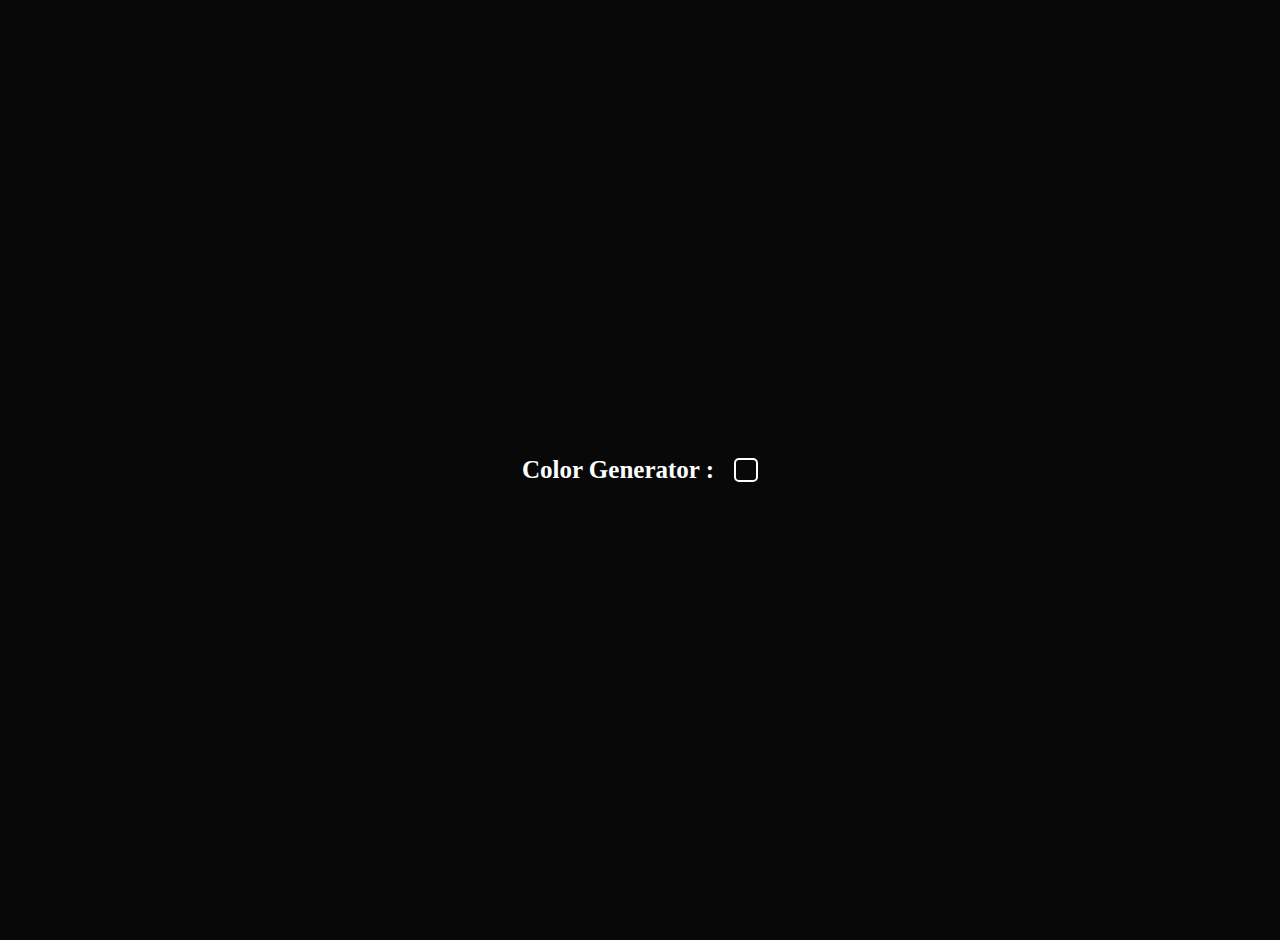
<file: Html/colorgenerator.html>
<!DOCTYPE html>
<html lang="en">

<head>
    <meta charset="UTF-8">
    <title>Color Generator</title>
    <style>
        body {
            display: flex;
            margin: 0;
            padding: 20px;
            background-color: rgb(8, 8, 8);
            align-items: center;
            justify-content: center;
            height: 100vh;

        }
        .container {
            display: flex;
            flex-direction: row;
            border: ;
        }
      
        h1 {
            margin-right: 20px;
            font-size: 25px;
            color: white;
        }
        button {
            background-color: rgba(0, 0, 0,0.0);
            color: white;
            cursor: pointer;
            font-size: 16px;
            width: 100%;
            height: 100%;
            padding: 10px;
            border: 2px solid white;
            border-radius: 5px;
}
    </style>
</head>

<body>
    
    <h1>Color Generator : </h1>
    <div class="container"> 
        <button id="random"></button>
    </div>
    

    <script>
        document.getElementById("random").addEventListener("click", function() {
            let r = Math.floor(Math.random() * 256);
            let g = Math.floor(Math.random() * 256);
            let b = Math.floor(Math.random() * 256);
            let color = `rgb(${r}, ${g}, ${b})`;
            document.body.style.backgroundColor = color;
        });
    </script>
</body>

</html>
</file>
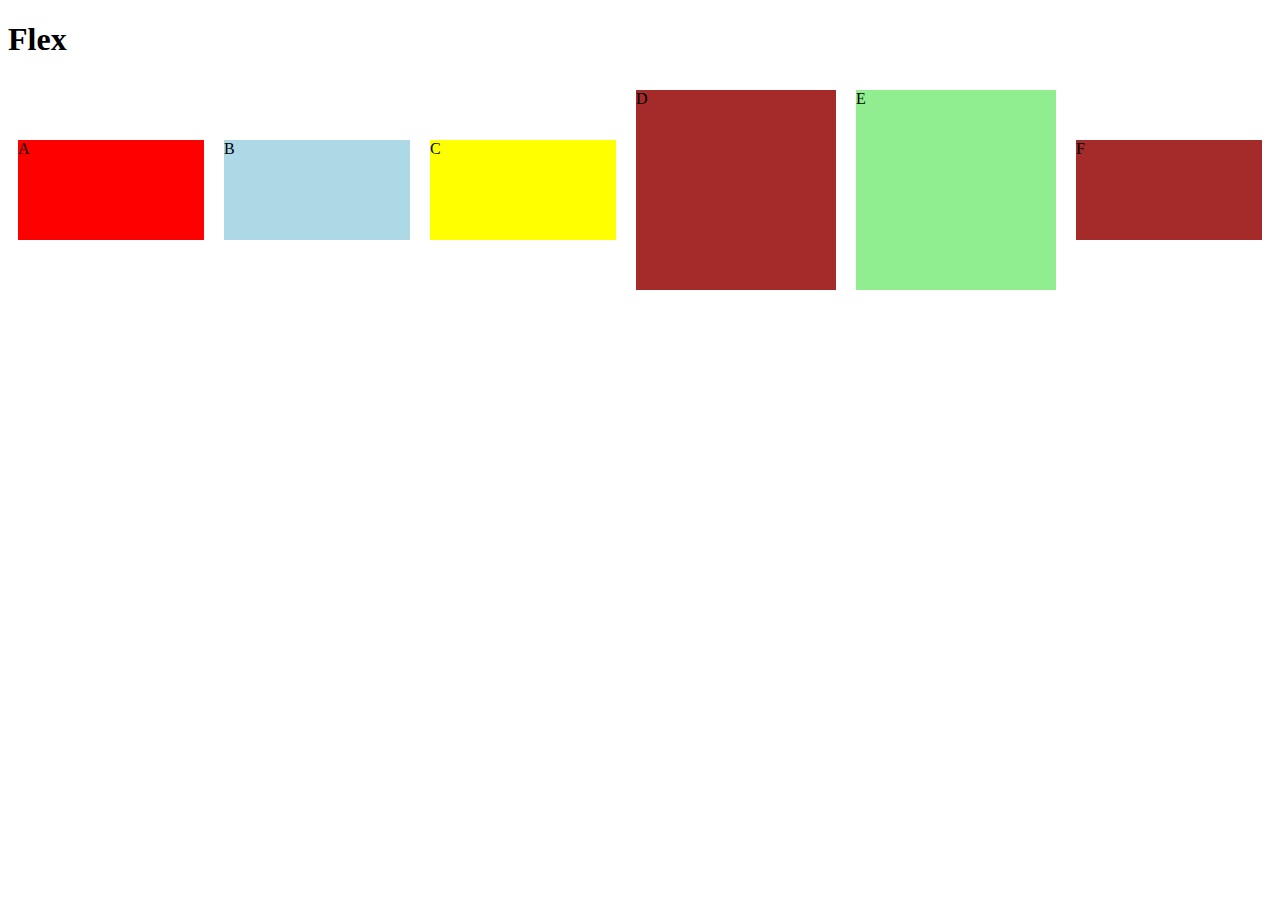
<file: Html/flex.html>
<!DOCTYPE html>
<html lang="en">
<head>
    <meta charset="UTF-8">
    <meta name="viewport" content="width=device-width, initial-scale=1.0">
    <title>Flex</title>
        <style>
            #content {
        display: flex;
        flex-wrap: wrap;
        justify-content: space-around;
        align-items: center;
        }
        .small {
        flex-grow: 1;
        width: 100px;
        height: 100px;
        margin: 10px;
        
        }
        .double {
        width: 200px;
        height: 200px;
        margin: 10px;
        flex-shrink
        }

        </style>
</head>
<body>
    <h1>Flex</h1>
    <div id="content">
        <div class="small" style="background-color:red;">A</div>
        <div class="small" style="background-color:lightblue;">B</div>
        <div class="small" style="background-color:yellow;">C</div>
        <div class="double" style="background-color:brown;">D</div>
        <div class="double" style="background-color:lightgreen;">E</div>
        <div class="small" style="background-color:brown;">F</div>
    </div>
</html>
</file>
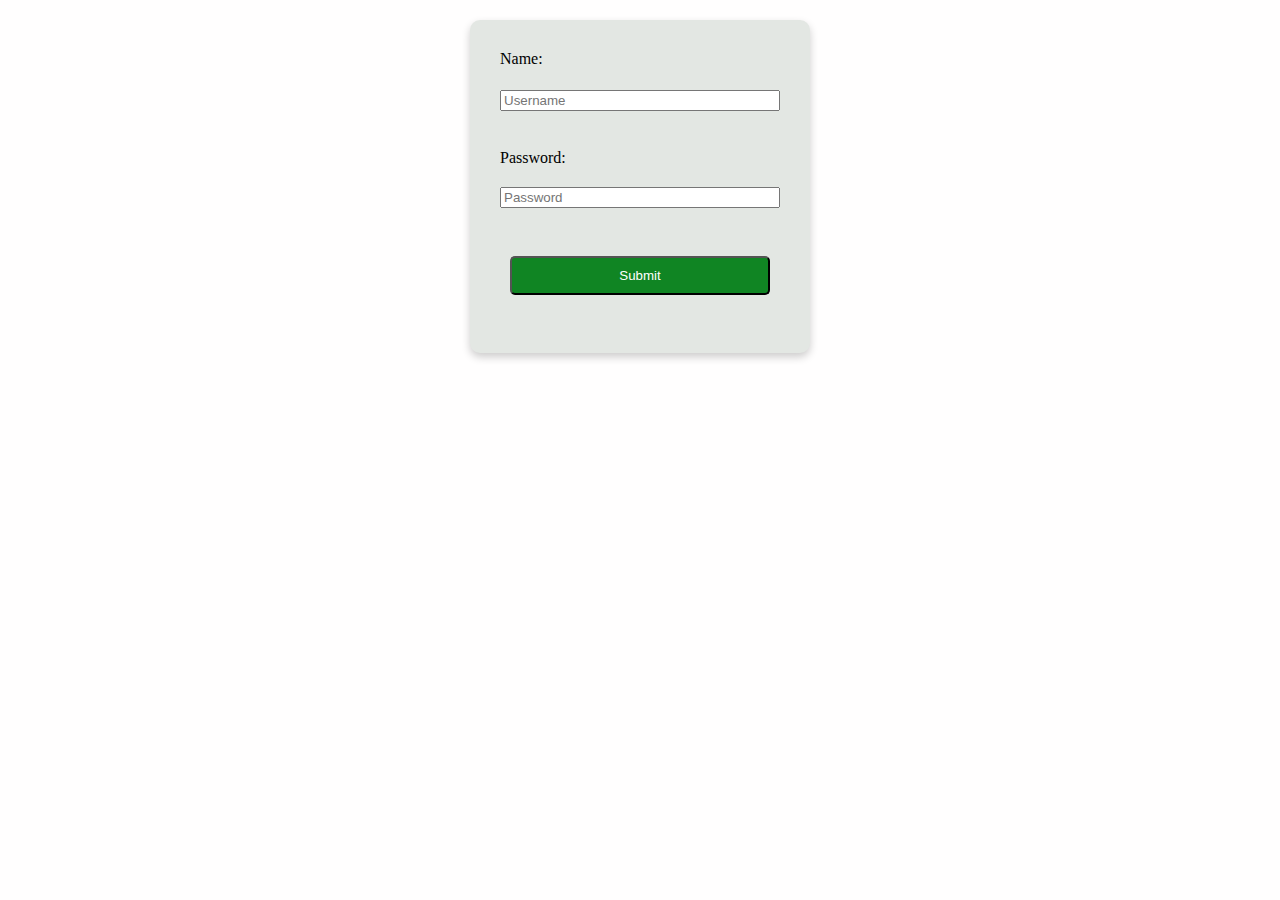
<file: Html/Forms.html>
<!DOCTYPE html>
<html lang="en">
<head>
    <meta charset="UTF-8">
    <meta name="viewport" content="width=device-width, initial-scale=1.0">
    <title>Forms</title>
    <style>

        body{
            display: flex;
            justify-content: center;
            align-items: center;
            margin: 0;
            padding: 20px;
            background-color: rgb(255, 254, 254);

        }

        form{
            display:flex;
            flex-direction: column;
            flex-wrap: wrap;
            width: 300px;
            padding: 20px;
            background: rgb(227, 231, 227);
            box-shadow: 0px 4px 8px rgba(0, 0, 0, 0.2);
            border-radius: 10px;
        }
        label{
            margin: 10px;
            flex-grow: 1;

        }
        input{
            margin: 10px;
            flex-grow: 1;
        }
        .name{
            flex-grow: 1;
            flex-basis: 20PX;
        }
        button{
            margin: 20px;
            flex-grow: 1;
            background-color: rgb(16, 133, 35);
            color: white;
            padding: 10px;
            border-radius: 5px;
        }
    </style>

</head>
<body>
    <form id="Student form">
        <label class="name" >Name:</label>
        <input type="text" name="name" id="name" placeholder="Username" required>
        <br>
        <label for="password">Password:</label>
        <input type="password" name="password" id="password" placeholder="Password" required></br>
        <button type="submit">Submit</button>
        <br>
    </form>
    <script>
        var form=document.getElementById("Student form");
        form.addEventListener("submit", function(event)
        {
                event.preventDefault();
                alert("Form Submitted");
            
        });
    </script>
    </body>
</html>
</file>
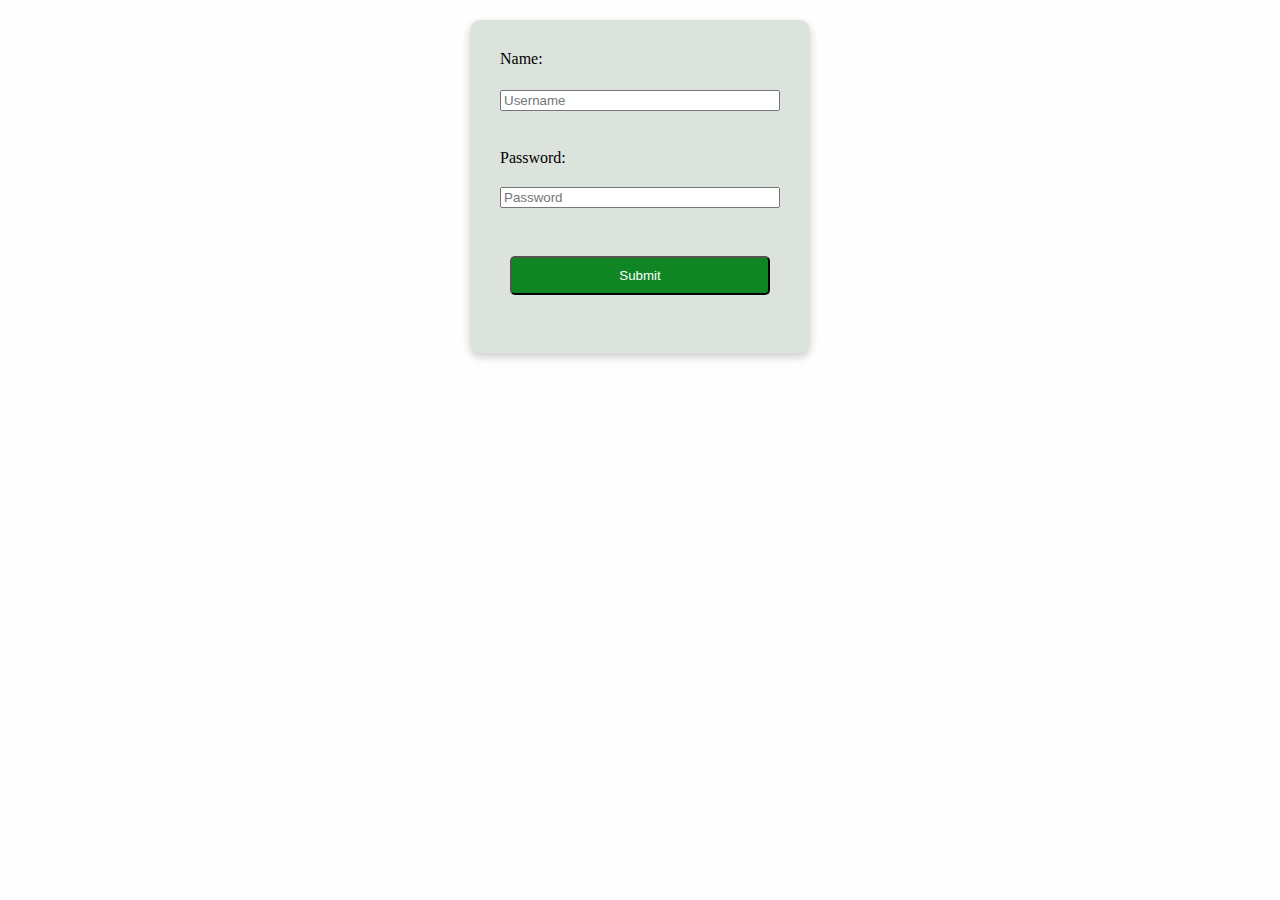
<file: Html/forms.html>
<!DOCTYPE html>
<html lang="en">
<head>
    <meta charset="UTF-8">
    <meta name="viewport" content="width=device-width, initial-scale=1.0">
    <title>Forms</title>
    <style>

        body{
            display: flex;
            justify-content: center;
            align-items: center;
            margin: 0;
            padding: 20px;
            background-color: rgb(255, 254, 254);

        }

        form{
            display:flex;
            flex-direction: column;
            flex-wrap: wrap;
            width: 300px;
            padding: 20px;
            background: rgb(220, 227, 221);
            box-shadow: 0px 4px 8px rgba(0, 0, 0, 0.2);
            border-radius: 10px;
        }
        label{
            margin: 10px;
            flex-grow: 1;

        }
        input{
            margin: 10px;
            flex-grow: 1;
        }
        .name{
            flex-grow: 1;
            flex-basis: 20PX;
        }
        button{
            margin: 20px;
            flex-grow: 1;
            background-color: rgb(16, 133, 35);
            color: white;
            padding: 10px;
            border-radius: 5px;
        }
    </style>

</head>
<body>
    <form id="Student form">
        <label class="name" >Name:</label>
        <input type="text" name="name" id="name" placeholder="Username" required>
        <br>
        <label for="password">Password:</label>
        <input type="password" name="password" id="password" placeholder="Password" required></br>
        <button type="submit">Submit</button>
        <br>
    </form>
    <script>
        var form=document.getElementById("Student form");
        form.addEventListener("submit", function(event)
        {
                event.preventDefault();
                alert("Form Submitted");
            
        });
    </script>
    </body>
</html>
</file>
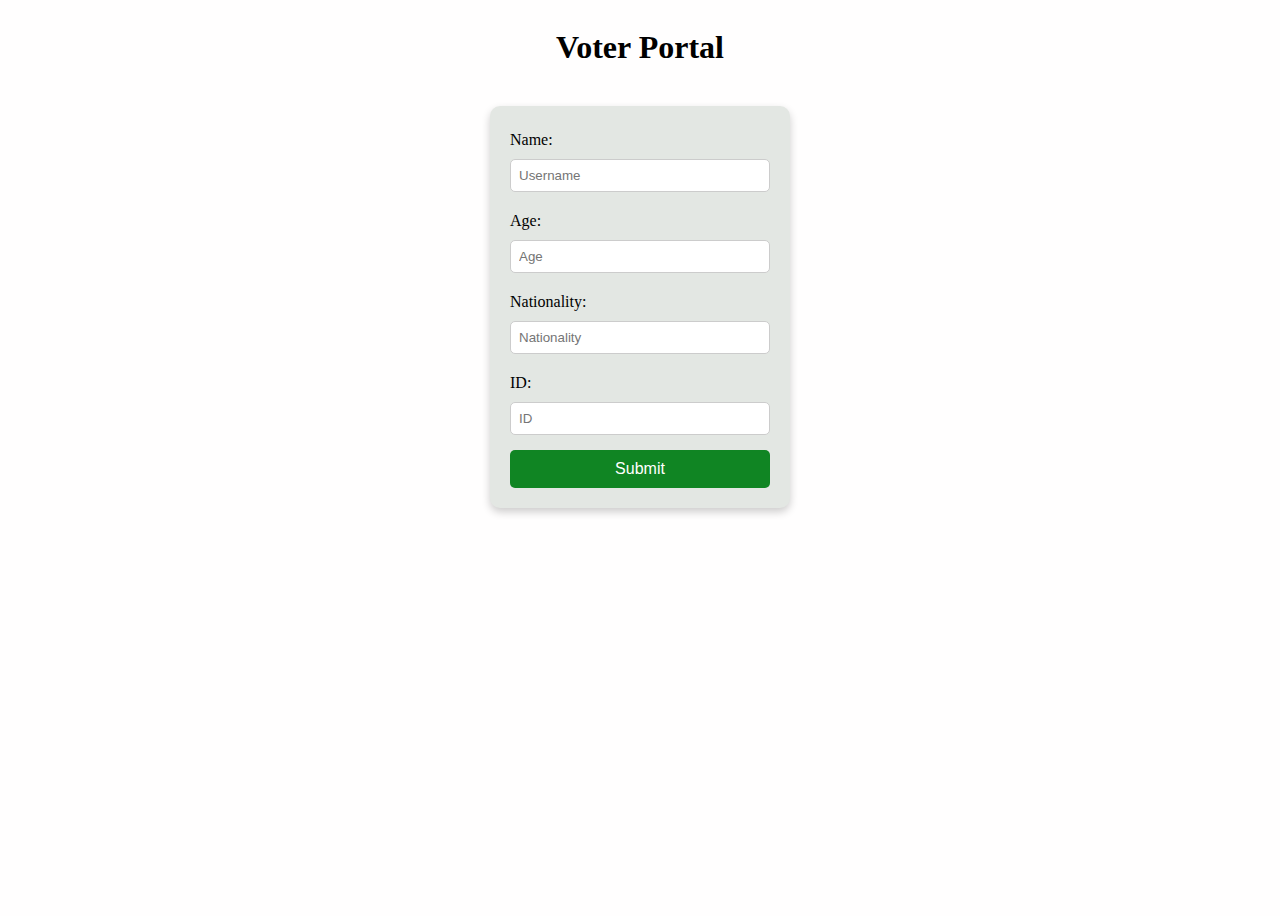
<file: Html/voterportal.html>
<!DOCTYPE html>
<html lang="en">
<head>
    <meta charset="UTF-8">
    <meta name="viewport" content="width=device-width, initial-scale=1.0">
    <title>Voter Portal</title>
    <style>
        body {
            align-items: center;
            display: flex;
            flex-direction: column;
            height: 100vh;
            background-color: rgb(255, 254, 254);
        }

        form {
            display: flex;
            flex-direction: column;
            width: 300px;
            padding: 20px;
            background: rgb(227, 231, 227);
            box-shadow: 0px 4px 8px rgba(0, 0, 0, 0.2);
            border-radius: 10px;
            box-sizing: border-box;
        }

        label {
            margin: 5px 0;
        }

        input {
            margin: 5px 0 15px 0;
            padding: 8px;
            border: 1px solid #ccc;
            border-radius: 5px;
            box-sizing: border-box;
        }

        button {
            background-color: rgb(16, 133, 35);
            color: white;
            padding: 10px;
            border: none;
            border-radius: 5px;
            cursor: pointer;
            font-size: 16px;
        }

        button:hover {
            background-color: rgb(12, 100, 28);
        }
    </style>
</head>
<body>
    
    <h1>Voter Portal</h1>
    <br>
    <form id="voter-form">
        <label for="name">Name:</label>
        <input type="text" name="name" id="name" placeholder="Username" required>

        <label for="age">Age:</label>
        <input type="number" name="age" id="age" placeholder="Age" required>

        <label for="nationality">Nationality:</label>
        <input type="text" name="nationality" id="nationality" placeholder="Nationality" required>

        <label for="id">ID:</label>
        <input type="number" name="id" id="id" placeholder="ID" required>

        <button type="submit">Submit</button>
    </form>

    <script>
        document.getElementById("voter-form").addEventListener("submit", function(event) {
            event.preventDefault();
            checkEligibility();
        });

        function checkEligibility() {
            var age = parseInt(document.getElementById("age").value);
            var nationality = document.getElementById("nationality").value.trim().toLowerCase();

            if (age < 18) {
                alert("You are not eligible to vote. Minimum age is 18.");
            } else if (nationality !== "india") {
                alert("You are not eligible to vote. Only Indian citizens can vote.");
            } else {
                alert("You are eligible to vote.");
            }
        }
    </script>
</body>
</html>
</file>
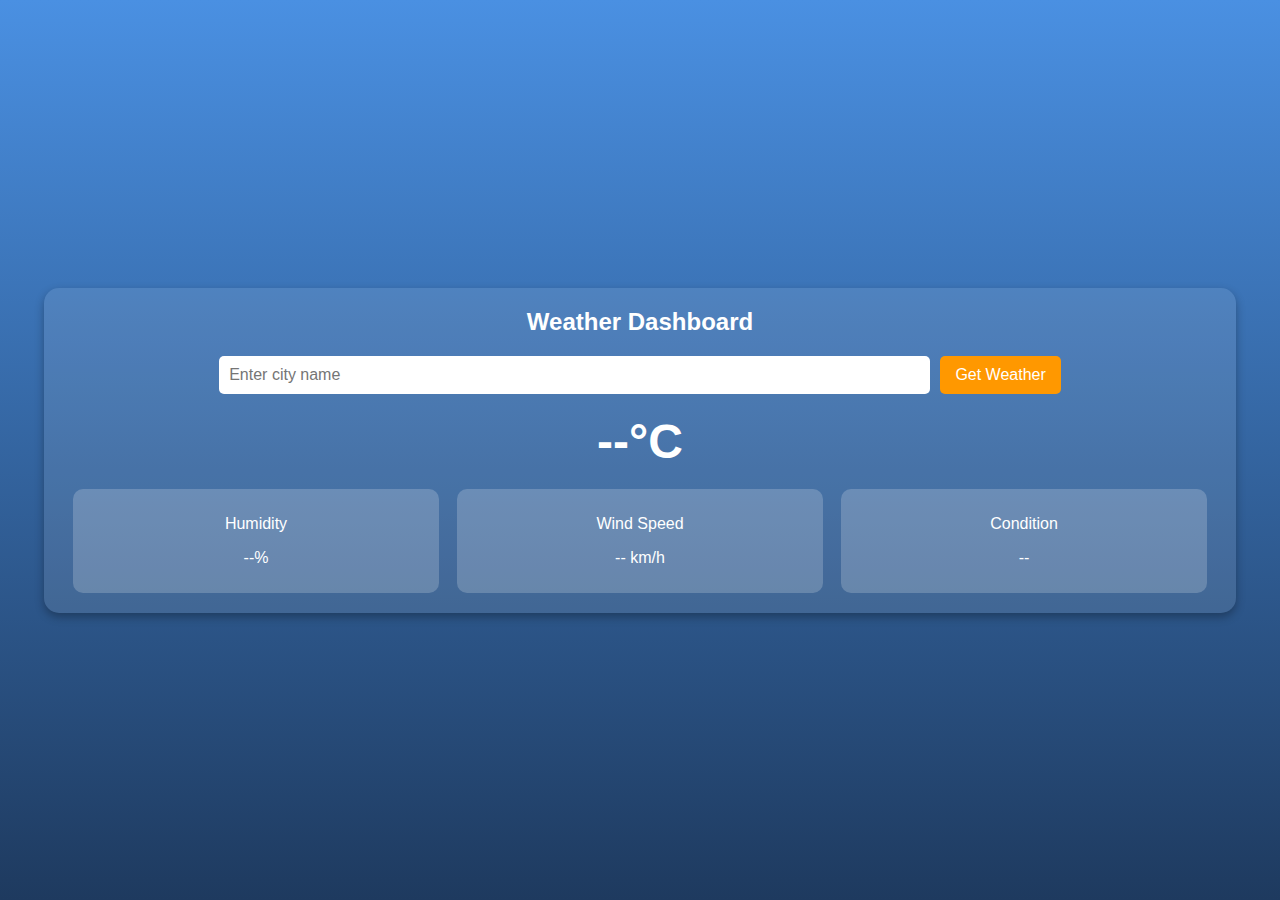
<file: Html/weather.html>
<!DOCTYPE html>
<html lang="en">
<head>
    <meta charset="UTF-8">
    <meta name="viewport" content="width=device-width, initial-scale=1.0">
    <title>Weather Dashboard</title>
    <link rel="stylesheet" href="https://cdnjs.cloudflare.com/ajax/libs/font-awesome/6.0.0/css/all.min.css">
    <style>
        body {
            font-family: Arial, sans-serif;
            background: linear-gradient(to bottom, #4A90E2, #1E3A5F);
            color: white;
            margin: 0;
            padding: 0;
            display: flex;
            justify-content: center;
            align-items: center;
            height: 100vh;
            transition: background 0.5s ease-in-out;
        }
        .container {
            width: 90%;
            max-width: 1200px;
            background: rgba(255, 255, 255, 0.1);
            padding: 20px;
            border-radius: 15px;
            box-shadow: 0 4px 10px rgba(0, 0, 0, 0.3);
        }
        .header {
            text-align: center;
            font-size: 24px;
            font-weight: bold;
        }
        .search-box {
            display: flex;
            justify-content: center;
            margin-top: 20px;
        }
        .search-box input {
            padding: 10px;
            width: 60%;
            border: none;
            border-radius: 5px;
            font-size: 16px;
        }
        .search-box button {
            padding: 10px 15px;
            border: none;
            background: #ff9800;
            color: white;
            font-size: 16px;
            border-radius: 5px;
            cursor: pointer;
            margin-left: 10px;
        }
        .weather-info {
            margin-top: 20px;
            text-align: center;
        }
        .temp {
            font-size: 48px;
            font-weight: bold;
        }
        .details {
            display: flex;
            justify-content: space-around;
            margin-top: 20px;
        }
        .card {
            background: rgba(255, 255, 255, 0.2);
            padding: 10px;
            border-radius: 10px;
            text-align: center;
            width: 30%;
        }
    </style>
</head>
<body>
    <div class="container">
        <div class="header">Weather Dashboard</div>
        <div class="search-box">
            <input type="text" id="city" placeholder="Enter city name">
            <button onclick="getWeather()">Get Weather</button>
        </div>
        <div class="weather-info" id="weather">
            <div class="temp">--°C</div>
            <div class="details">
                <div class="card">
                    <p>Humidity</p>
                    <p id="humidity">--%</p>
                </div>
                <div class="card">
                    <p>Wind Speed</p>
                    <p id="wind-speed">-- km/h</p>
                </div>
                <div class="card">
                    <p>Condition</p>
                    <p id="condition">--</p>
                </div>
            </div>
        </div>
    </div>

    <script>
        async function getWeather() {
            const apiKey = '113d2aedde8471cdc44260e8496ff42c';
            const city = document.getElementById('city').value;
            if (!city) {
                alert('Please enter a city name');
                return;
            }
            const url = `https://api.openweathermap.org/data/2.5/weather?q=${city}&appid=${apiKey}&units=metric`;
            try {
                const response = await fetch(url);
                const data = await response.json();
                if (data.cod !== 200) {
                    alert('City not found');
                } else {
                    document.querySelector('.temp').textContent = `${data.main.temp}°C`;
                    document.getElementById('humidity').textContent = `${data.main.humidity}%`;
                    document.getElementById('wind-speed').textContent = `${data.wind.speed} km/h`;
                    document.getElementById('condition').textContent = data.weather[0].description;
                    changeBackground(data.main.temp, data.weather[0].main);
                }
            } catch (error) {
                alert('Error fetching data');
            }
        }

        function changeBackground(temp, condition) {
            if (condition.includes("Clear")) {
                document.body.style.background = "linear-gradient(to bottom, #FFD700, #FFA500)"; // Sunny
            } else if (condition.includes("Cloud")) {
                document.body.style.background = "linear-gradient(to bottom, #F4EDD3, #4C585B)"; // Cloudy
            } else if (condition.includes("Rain")) {
                document.body.style.background = "linear-gradient(to bottom, #4682B4, #2F4F4F)"; // Rainy
            } else if (condition.includes("Snow")) {
                document.body.style.background = "linear-gradient(to bottom, #E0FFFF, #ADD8E6)"; // Snowy
            } else if (condition.includes("Thunderstorm")) {
                document.body.style.background = "linear-gradient(to bottom, #4B0082, #000000)"; // Thunderstorm
            } else {
                document.body.style.background = "linear-gradient(to bottom, #4A90E2, #1E3A5F)"; // Default
            }

            // Adjust colors based on temperature
            if (temp >= 30) {
                document.body.style.background = "linear-gradient(to bottom, #D1F8EF, #F0A04B)"; // Hot
            } else if (temp < 10) {
                document.body.style.background = "linear-gradient(to bottom, #FFF2F2, #211C84)"; // Cold
            }
        }
    </script>
</body>
</html>
</file>
